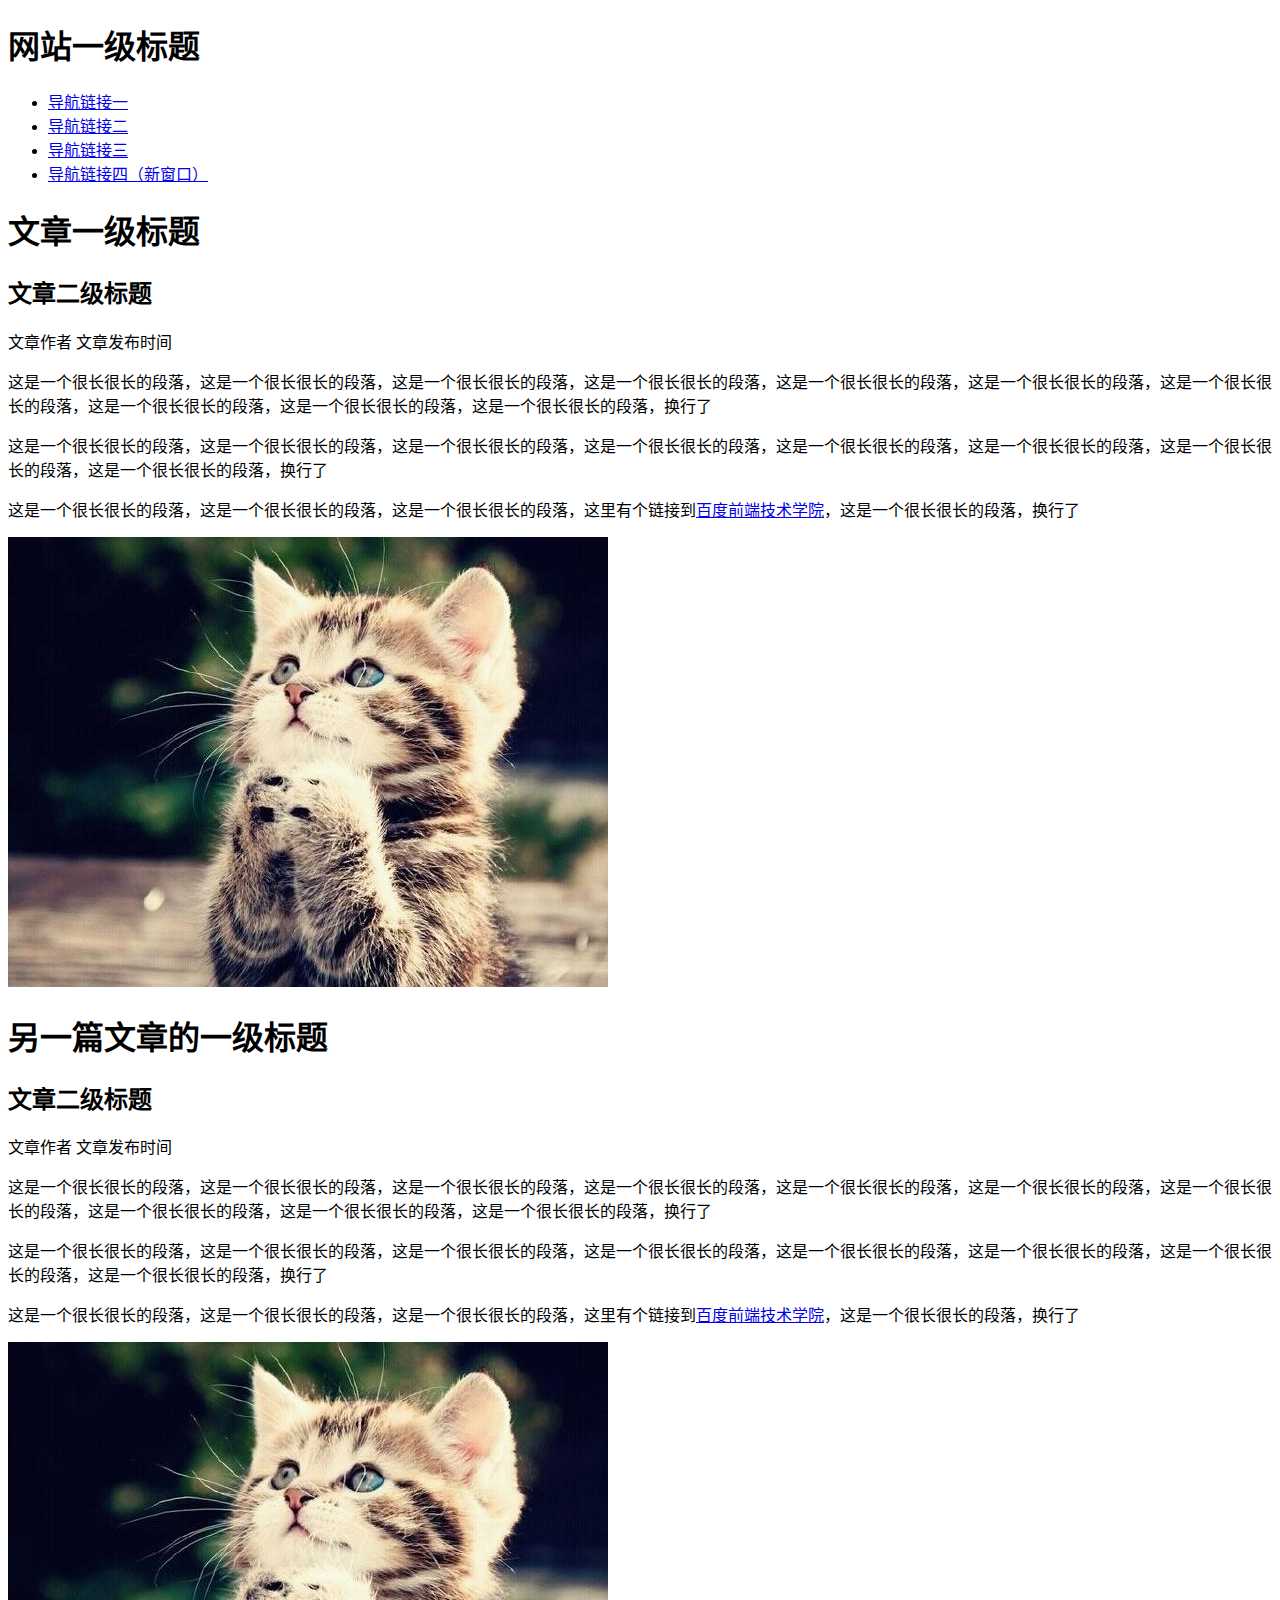
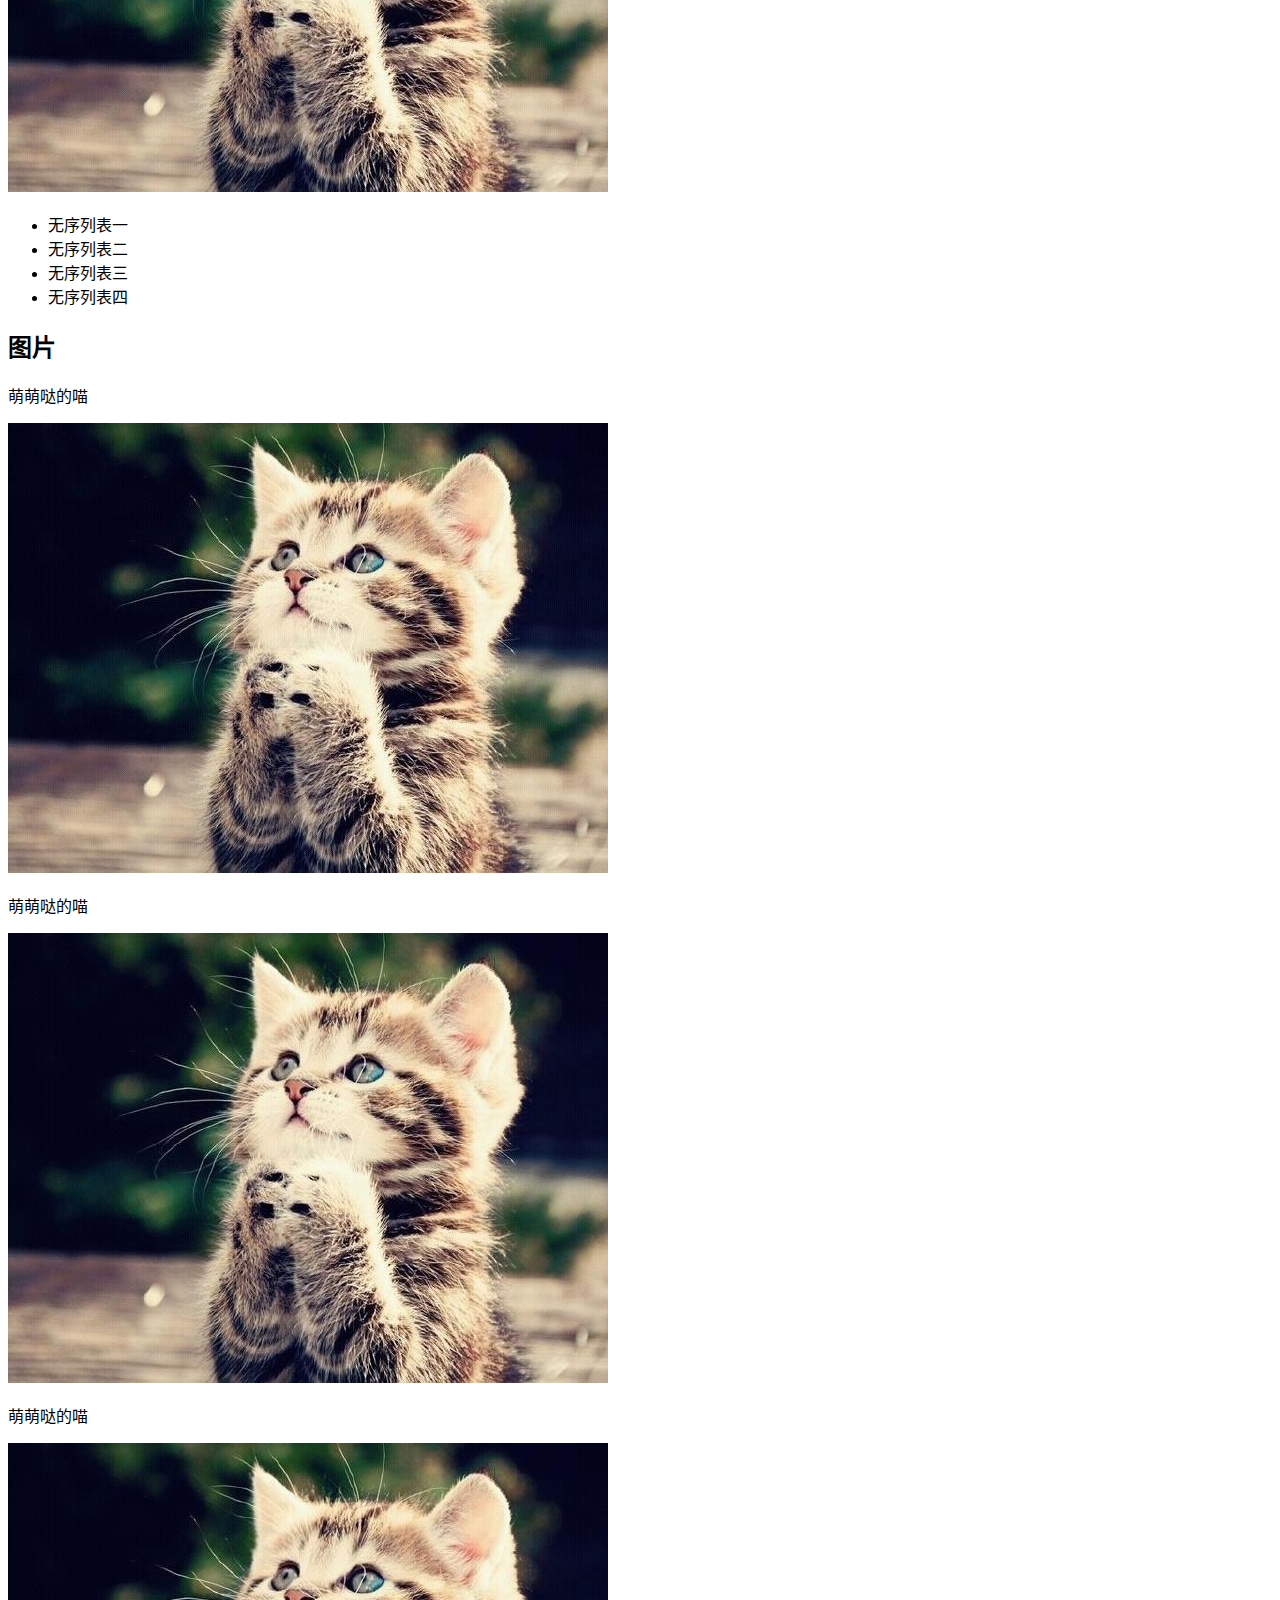
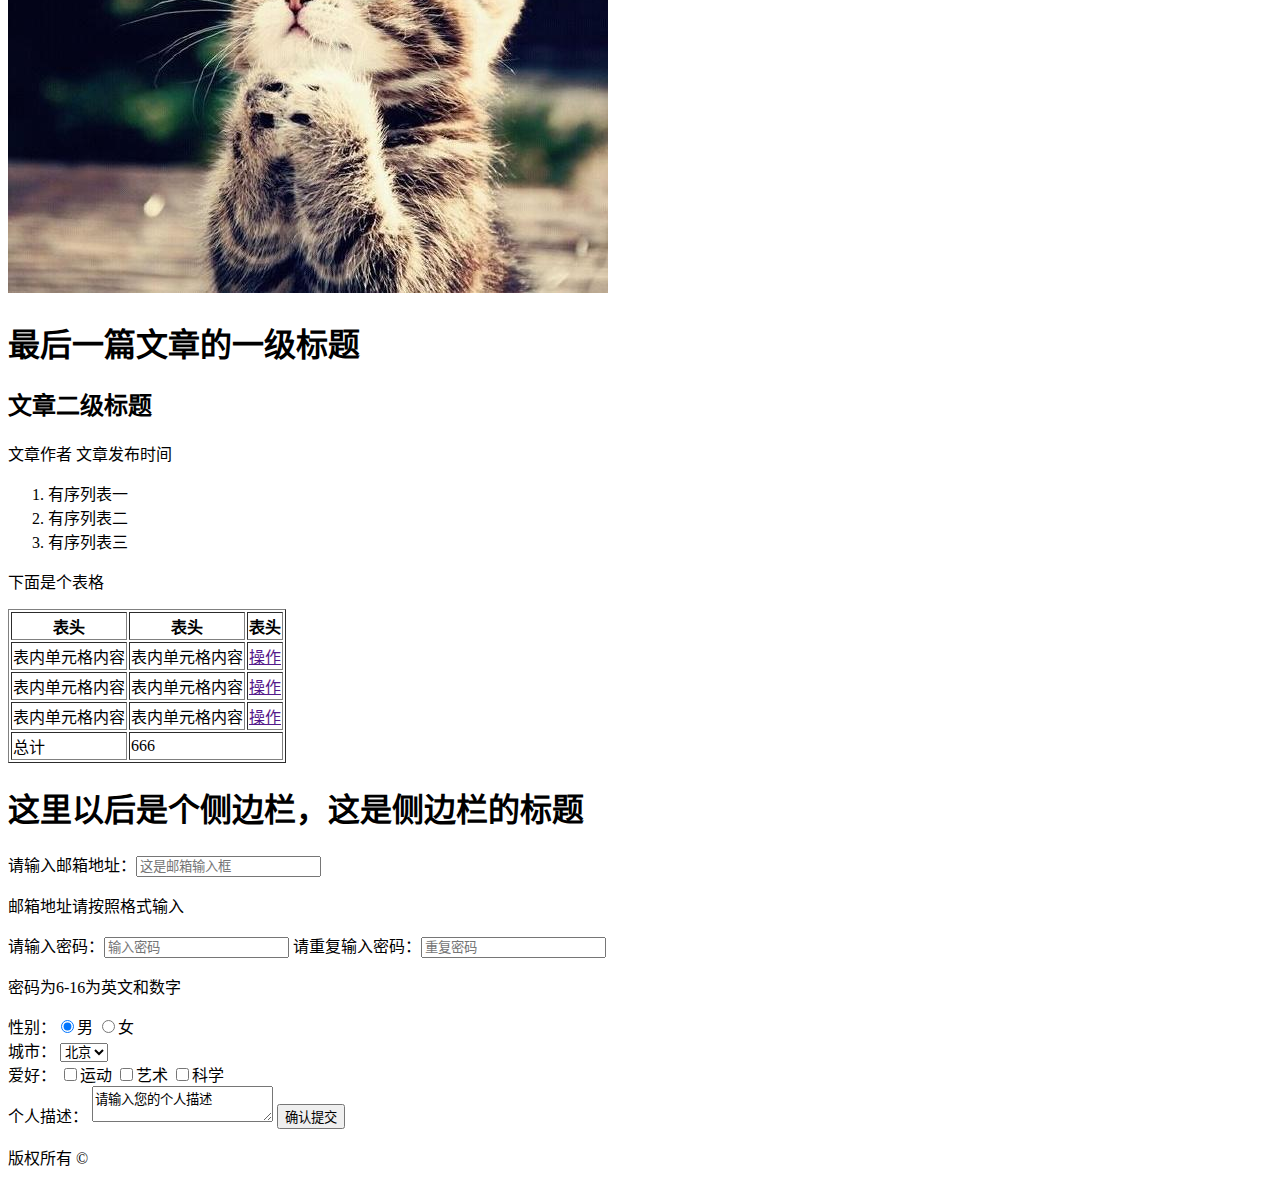
<file: Phase1/Task01/index.html>
<!DOCTYPE html>
<html lang="zh-CN">
<head>
    <meta charset="UTF-8">
    <title>零基础HTML编码</title>
</head>
<body>
    <h1>网站一级标题</h1>
    <ul>
        <li><a href="http://ife.baidu.com">导航链接一</a></li>
        <li><a href="http://ife.baidu.com">导航链接二</a></li>
        <li><a href="http://ife.baidu.com">导航链接三</a></li>
        <li><a href="http://ife.baidu.com" target="_blank">导航链接四（新窗口）</a></li>
    </ul>
    <article>
        <h1>文章一级标题</h1>
        <h2>文章二级标题</h2>
        <span>文章作者</span>&nbsp;<span>文章发布时间</span>
        <p>这是一个很长很长的段落，这是一个很长很长的段落，这是一个很长很长的段落，这是一个很长很长的段落，这是一个很长很长的段落，这是一个很长很长的段落，这是一个很长很长的段落，这是一个很长很长的段落，这是一个很长很长的段落，这是一个很长很长的段落，换行了</p>
        <p>这是一个很长很长的段落，这是一个很长很长的段落，这是一个很长很长的段落，这是一个很长很长的段落，这是一个很长很长的段落，这是一个很长很长的段落，这是一个很长很长的段落，这是一个很长很长的段落，换行了</p>
        <p>这是一个很长很长的段落，这是一个很长很长的段落，这是一个很长很长的段落，这里有个链接到<a href="http://ife.baidu.com">百度前端技术学院</a>，这是一个很长很长的段落，换行了</p>
        <img src="images/cat.jpg" alt="Cat">
    </article>
    <article>
        <h1>另一篇文章的一级标题</h1>
        <h2>文章二级标题</h2>
        <span>文章作者</span>&nbsp;<span>文章发布时间</span>
        <p>这是一个很长很长的段落，这是一个很长很长的段落，这是一个很长很长的段落，这是一个很长很长的段落，这是一个很长很长的段落，这是一个很长很长的段落，这是一个很长很长的段落，这是一个很长很长的段落，这是一个很长很长的段落，这是一个很长很长的段落，换行了</p>
        <p>这是一个很长很长的段落，这是一个很长很长的段落，这是一个很长很长的段落，这是一个很长很长的段落，这是一个很长很长的段落，这是一个很长很长的段落，这是一个很长很长的段落，这是一个很长很长的段落，换行了</p>
        <p>这是一个很长很长的段落，这是一个很长很长的段落，这是一个很长很长的段落，这里有个链接到<a href="http://ife.baidu.com">百度前端技术学院</a>，这是一个很长很长的段落，换行了</p>
        <img src="images/cat.jpg" alt="Cat">
        <ul>
            <li>无序列表一</li>
            <li>无序列表二</li>
            <li>无序列表三</li>
            <li>无序列表四</li>
        </ul>
        <h2>图片</h2>
        <p>萌萌哒的喵</p>
        <img src="images/cat.jpg" alt="Cat">
        <p>萌萌哒的喵</p>
        <img src="images/cat.jpg" alt="Cat">
        <p>萌萌哒的喵</p>
        <img src="images/cat.jpg" alt="Cat">
    </article>
    <article>
        <h1>最后一篇文章的一级标题</h1>
        <h2>文章二级标题</h2>
        <span>文章作者</span>&nbsp;<span>文章发布时间</span>
        <ol>
            <li>有序列表一</li>
            <li>有序列表二</li>
            <li>有序列表三</li>
        </ol>
        <p>下面是个表格</p>
        <table border="1">
            <thead>
                <tr>
                    <th>表头</th>
                    <th>表头</th>
                    <th>表头</th>
                </tr>
            </thead>
            <tbody>
                <tr>
                    <td>表内单元格内容</td>
                    <td>表内单元格内容</td>
                    <td><a href="">操作</a></td>
                </tr>
                <tr>
                    <td>表内单元格内容</td>
                    <td>表内单元格内容</td>
                    <td><a href="">操作</a></td>
                </tr>
                <tr>
                    <td>表内单元格内容</td>
                    <td>表内单元格内容</td>
                    <td><a href="">操作</a></td>
                </tr>
                <tr>
                    <td>总计</td>
                    <td colspan="2">666</td>
                </tr>
            </tbody>
        </table>
    </article>
    <aside>
        <h1>这里以后是个侧边栏，这是侧边栏的标题</h1>
        <span>请输入邮箱地址：</span><input type="email" name="email" placeholder="这是邮箱输入框">
        <p>邮箱地址请按照格式输入</p>
        <span>请输入密码：</span><input type="password" name="passwd" minlength="6" maxlength="16" placeholder="输入密码">
        <span>请重复输入密码：</span><input type="password" name="passwd2" minlength="6" maxlength="16" placeholder="重复密码">
        <p>密码为6-16为英文和数字</p>
        <span>性别：</span><input type="radio" name="gender" value="male" checked="checked">男 <input type="radio" name="gender" value="female">女<br>
        <span>城市：</span>
        <select name="city">
            <option value="">北京</option>
            <option value="">上海</option>
            <option value="">深圳</option>
        </select><br>
        <span>爱好：</span>
        <input type="checkbox" value="">运动
        <input type="checkbox" value="">艺术
        <input type="checkbox" value="">科学<br>
        <span>个人描述：</span>
        <textarea name="">请输入您的个人描述</textarea>
        <input type="button" value="确认提交">
    </aside>
    <p>版权所有 &copy;</p>
</body>
</html>
</file>
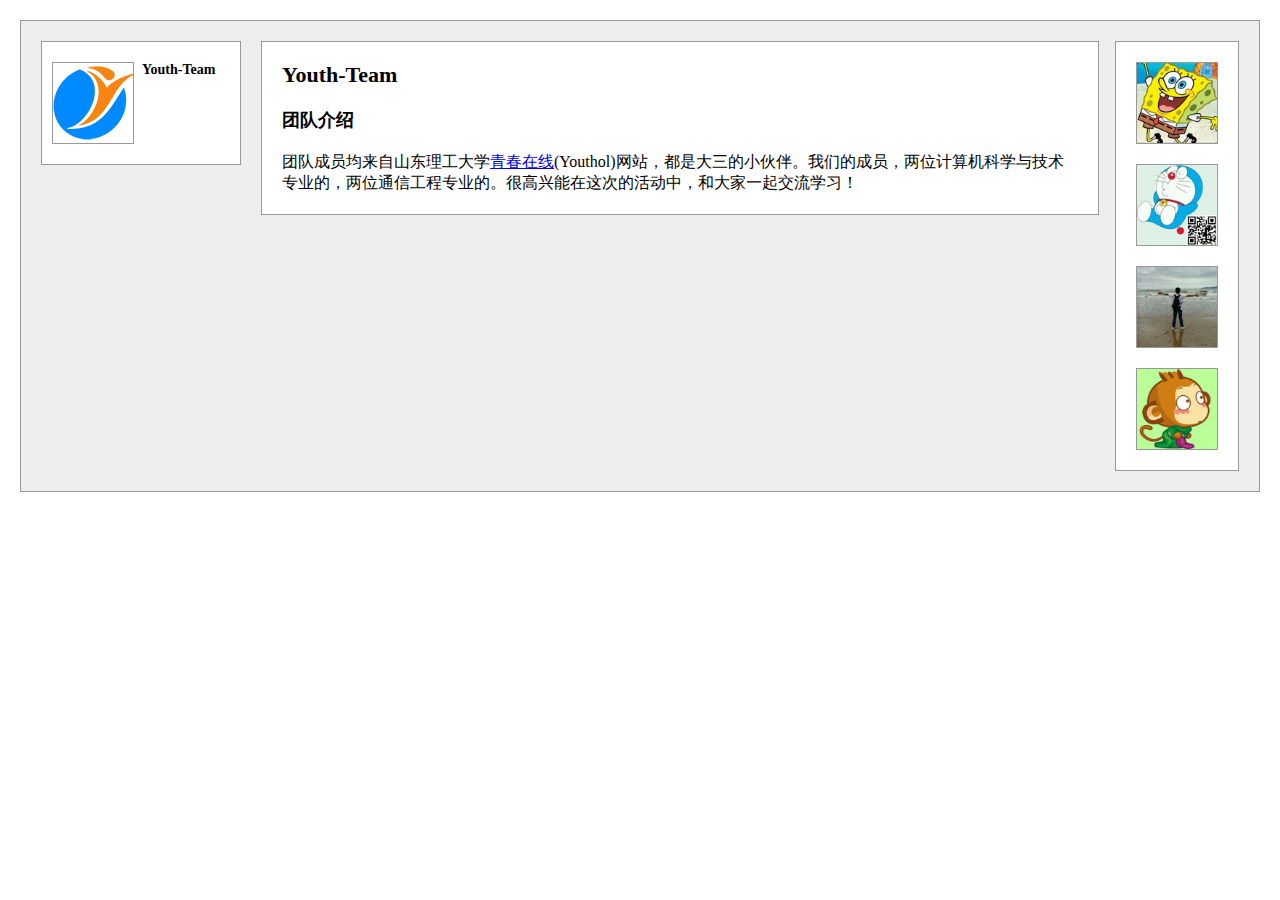
<file: Phase1/Task03/index.html>
<!DOCTYPE html>
<html lang="en">
<head>
	<meta charset="UTF-8">
	<meta name="author" content="hufangyun.com">
	<meta http-equiv="X-UA-Compatible" content="IE=edge,chrome=1">
	<link rel="stylesheet" href="css/style.css">
	<title>Youth-Team|百度前端技术学院</title>
</head>
<body>
	<div class="container">
		<div class="left">
			<div class="team-logo">
				<img src="img/logo.png" alt="Youth-Team">
			</div>
			<div class="team-name">
				<h2>Youth-Team</h2>
			</div>
		</div>
		<div class="right">
			<div class="member-logo">
				<img src="img/peng.jpg"  alt="彭体奎" title="彭体奎">
			</div>
			<div class="member-logo">
				<img src="img/gao.jpg"  alt="高嘉君" title="高嘉君">
			</div>
			<div class="member-logo">
				<img src="img/dong.jpg"  alt="董炳蔚" title="董炳蔚">
			</div>
			<div class="member-logo">
				<img src="img/hu.jpg"  alt="胡方运" title="胡方运">
			</div>
		</div>
		<div class="middle">
			<h1>Youth-Team</h1>
			<h2>团队介绍</h2>
			<p>团队成员均来自山东理工大学<a href="youthol.cn" target="blank">青春在线</a>(Youthol)网站，都是大三的小伙伴。我们的成员，两位计算机科学与技术专业的，两位通信工程专业的。很高兴能在这次的活动中，和大家一起交流学习！</p>
		</div>
	</div>
</body>
</html>
</file>
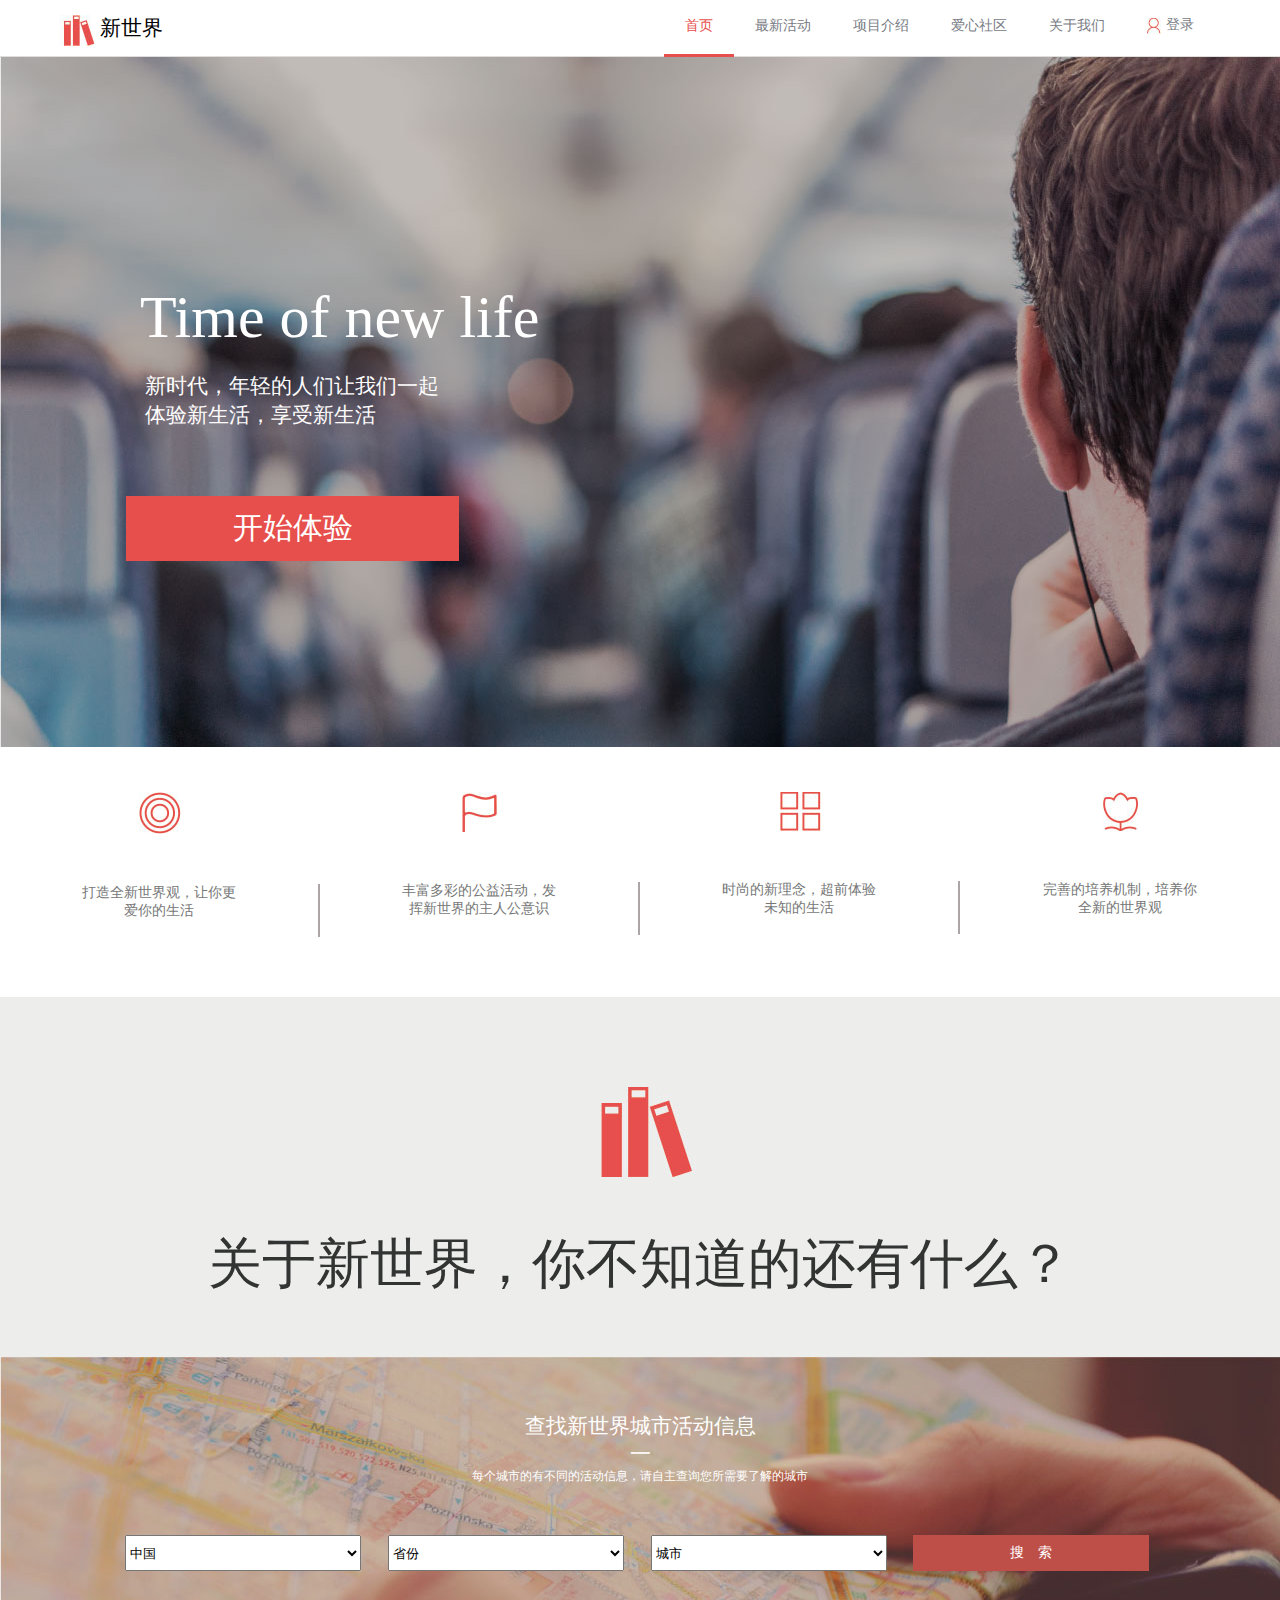
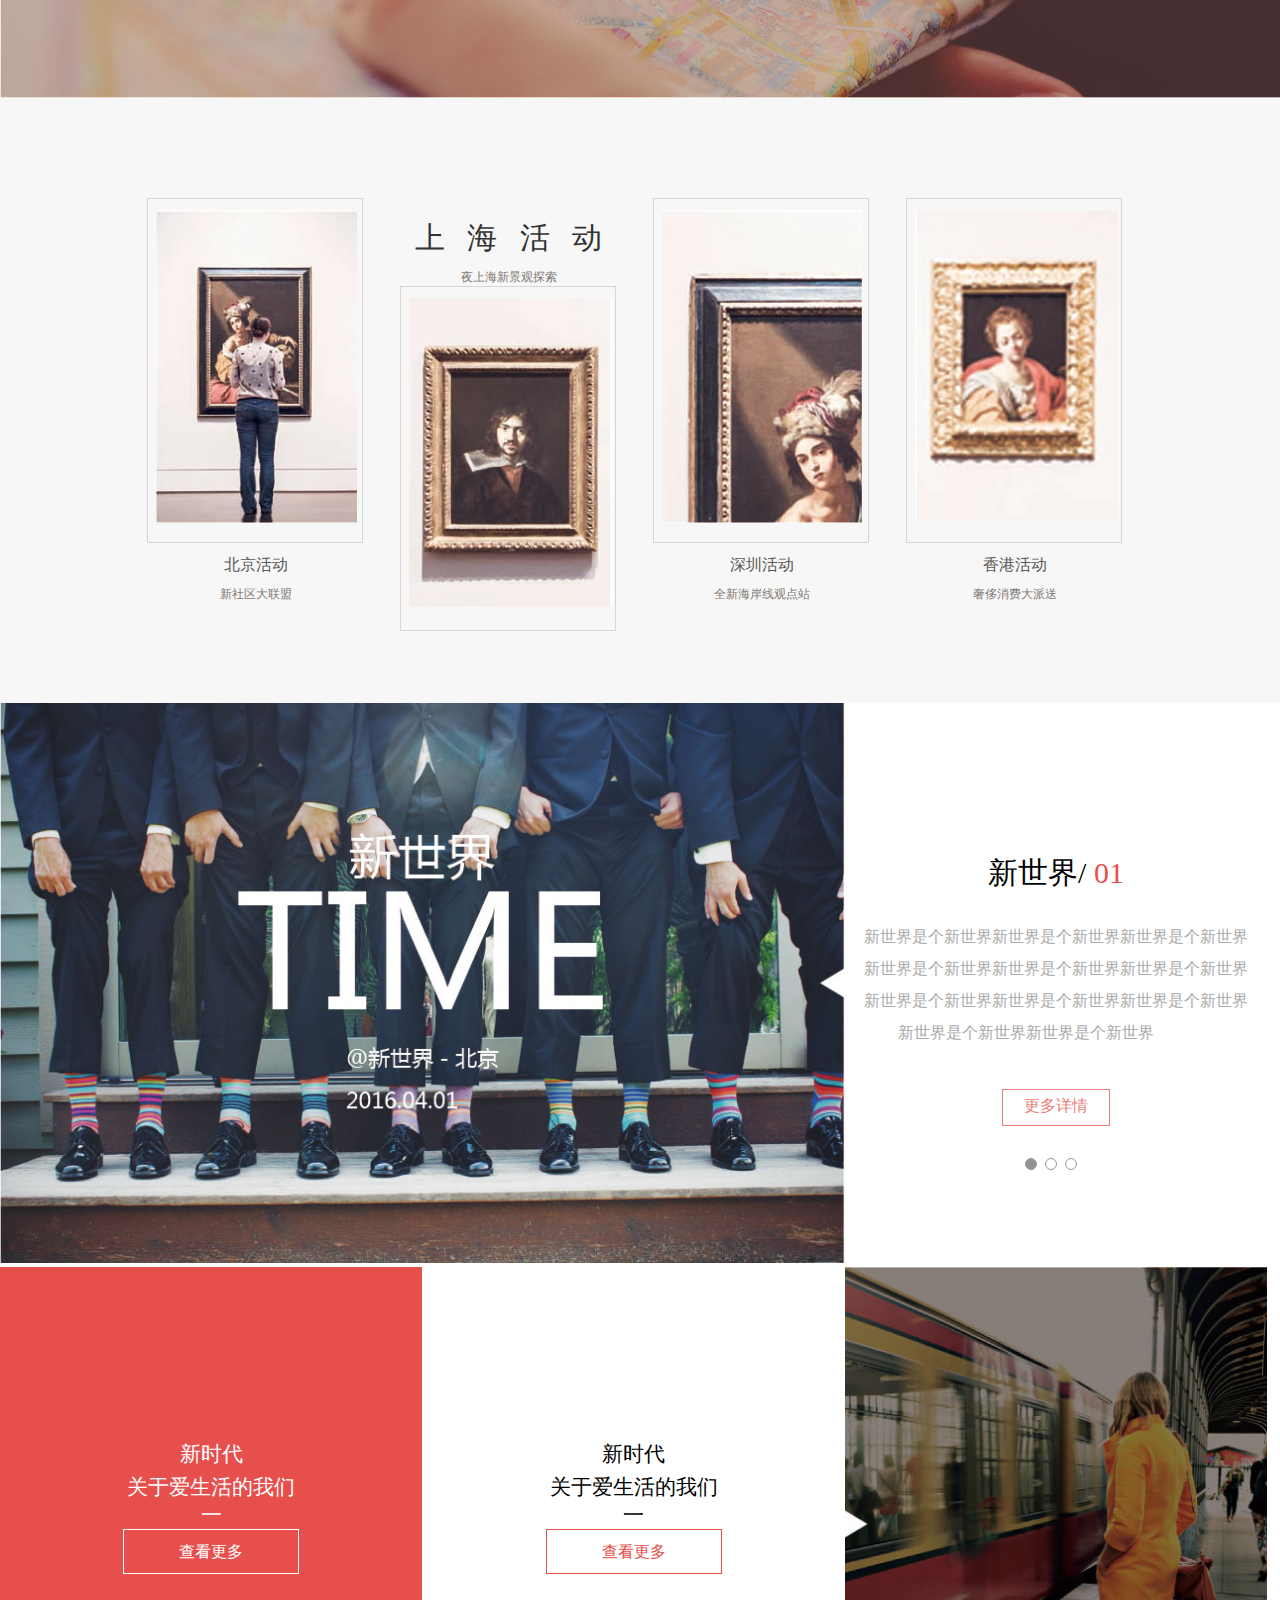
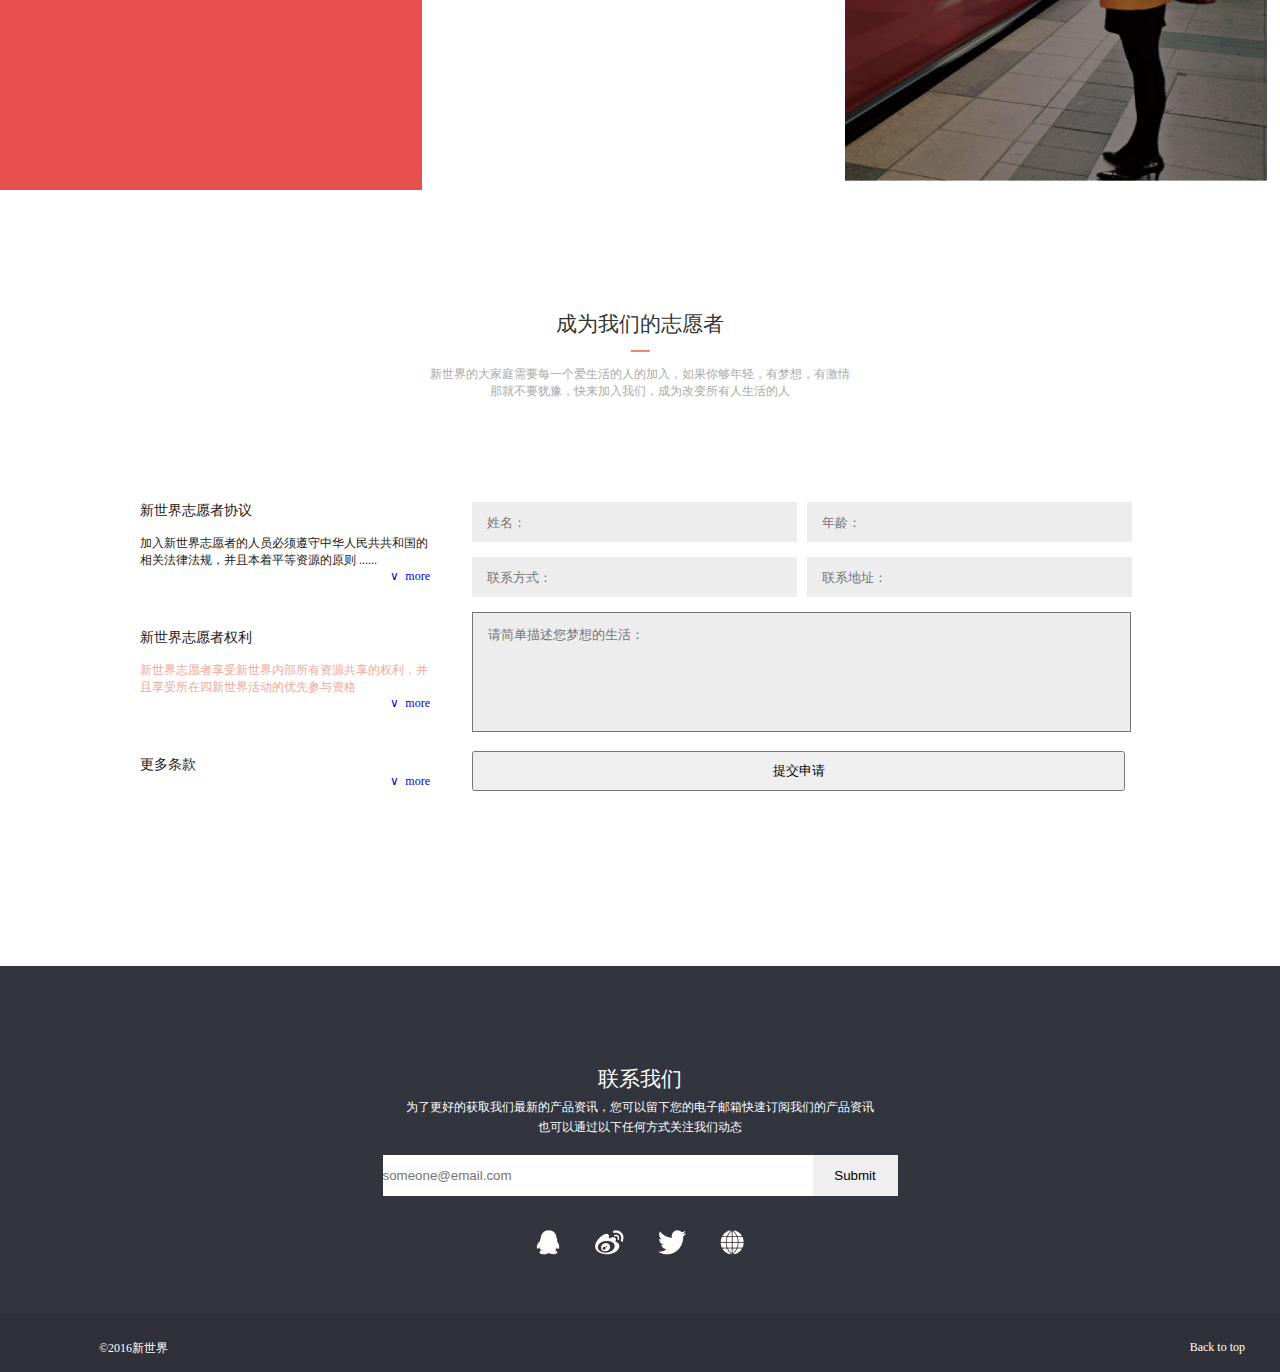
<file: Phase1/Task07/index.html>
<!DOCTYPE html>
<html lang="en">

<head>
    <meta charset="UTF-8">
    <title>百度前端技术学院</title>
    <link rel="stylesheet" type="text/css" href="css/style.css">
</head>

<body>
    <div class="nav">
        <div class="img">
            <img src="images/book.jpg">
            <span>新世界</span>
        </div>
        <div class="navs">
            <ul>
                <li class="active"><a href="#">首页</a></li>
                <li><a href="#">最新活动</a></li>
                <li><a href="#">项目介绍</a></li>
                <li><a href="#">爱心社区</a></li>
                <li><a href="#">关于我们</a></li>
                <li class="login">
                    <img src="images/login.jpg">
                    <a href="#">登录</a>
                </li>
            </ul>
        </div>
    </div>
    <div class="banner">
        <div class="title">
            <h1>Time of new life</h1>
        </div>
        <div class="subtitle">
            <p>
                新时代，年轻的人们让我们一起
            </p>
            <p>
                体验新生活，享受新生活
            </p>
        </div>
        <div class="button">
            <button><a href="#">开始体验</a></button>
        </div>
    </div>
    <div class="figure">
        <div class="con">
            <div class="icon">
                <img src="images/icon1.jpg">
            </div>
            <div class="text">
                <span>打造全新世界观，让你更</span>
                <br>
                <span>爱你的生活</span>
            </div>
        </div>
        <div class="con">
            <div class="icon">
                <img src="images/icon2.jpg">
            </div>
            <div class="text">
                <span>丰富多彩的公益活动，发</span>
                <br>
                <span>挥新世界的主人公意识</span>
            </div>
        </div>
        <div class="con">
            <div class="icon">
                <img src="images/icon3.jpg">
            </div>
            <div class="text">
                <span>时尚的新理念，超前体验</span>
                <br>
                <span>未知的生活</span>
            </div>
        </div>
        <div class="con">
            <div class="icon">
                <img src="images/icon4.jpg">
            </div>
            <div class="text no-border">
                <span>完善的培养机制，培养你</span>
                <br>
                <span>全新的世界观</span>
            </div>
        </div>
    </div>
    <div class="pic">
        <div class="book">
            <img src="images/book2.jpg">
        </div>
        <div class="booktext">
            <p>关于新世界，你不知道的还有什么？</p>
        </div>
    </div>
    <div class="map">
        <div class="mapcon1">
            <p>查找新世界城市活动信息</p>
            <p>一</p>
        </div>
        <div class="mapcon2">
            <p>每个城市的有不同的活动信息，请自主查询您所需要了解的城市</p>
        </div>
        <div class="select">
            <select>
                <option disabled selected>中国</option>
            </select>
            <select>
                <option disabled selected>省份</option>
                <option>北京市</option>
                <option>天津市</option>
                <option>河北省</option>
                <option>陕西省</option>
                <option>内蒙古自治区</option>
                <option>辽宁省</option>
            </select>
            <select>
                <option disabled selected>城市</option>
                <option>北京市</option>
                <option>天津市</option>
            </select>
            <button type="submit">搜&nbsp;&nbsp;&nbsp;&nbsp;索</button>
        </div>
    </div>
    <div class="activity">
        <div class="event">
            <div class="events">
                <div class="img">
                    <img src="images/event1.jpg">
                </div>
                <p align="center" class="bigfont">
                    北京活动
                </p>
                <p align="center" class="smallfont">
                    新社区大联盟
                </p>
            </div>
            <div class="events">
                <p align="center" class="bigbigfont">
                    上&nbsp;&nbsp;&nbsp;海&nbsp;&nbsp;&nbsp;活&nbsp;&nbsp;&nbsp;动
                </p>
                <p align="center" class="smallfont">
                    夜上海新景观探索
                </p>
                <div class="img">
                    <img src="images/event2.jpg">
                </div>
            </div>
            <div class="events">
                <div class="img">
                    <img src="images/event3.jpg">
                </div>
                <p align="center" class="bigfont">
                    深圳活动
                </p>
                <p align="center" class="smallfont">
                    全新海岸线观点站
                </p>
            </div>
            <div class="events">
                <div class="img">
                    <img src="images/event4.jpg">
                </div>
                <p align="center" class="bigfont">
                    香港活动
                </p>
                <p align="center" class="smallfont">
                    奢侈消费大派送
                </p>
            </div>
        </div>
    </div>
    <div class="newworld">
        <div class="img">
            <img src="images/newworld.jpg" width="100%">
        </div>
        <div class="text">
            <p class="title" align="center">
                新世界/
                <span style="color: #e74f4d;">01</span>
            </p>
            <p class="content" align="center">
                新世界是个新世界新世界是个新世界新世界是个新世界
            </p>
            <p align="center">
                新世界是个新世界新世界是个新世界新世界是个新世界
            </p>
            <p align="center">
                新世界是个新世界新世界是个新世界新世界是个新世界
            </p>
            <p align="left">
                新世界是个新世界新世界是个新世界
            </p>
            <div class="button">更多详情</div>
            <div class="circle">
                <ul>
                    <li class="active"></li>
                    <li></li>
                    <li></li>
                </ul>
            </div>
        </div>
    </div>
    <div class="clearfix"></div>
    <div class="newus">
        <div class="con bg1">
            <div class="title">
                <p align="center">新时代</p>
            </div>
            <div class="subtitle">
                <p align="center">关于爱生活的我们</p>
            </div>
            <p align="center">一</p>
            <div class="button">查看更多</div>
        </div>
        <div class="con bg2">
            <div class="title">
                <p align="center">新时代</p>
            </div>
            <div class="subtitle">
                <p align="center">关于爱生活的我们</p>
            </div>
            <p align="center">一</p>
            <div class="button">查看更多</div>
        </div>
        <div class="con bg3">
            <img src="images/people.jpg" width="100%">
        </div>
    </div>
    <div class="clearfix"></div>
    <div class="joinus">
        <div class="con">
            <p align="center">成为我们的志愿者</p>
            <p align="center">一</p>
            <p align="center">新世界的大家庭需要每一个爱生活的人的加入，如果你够年轻，有梦想，有激情</p>
            <p align="center">那就不要犹豫，快来加入我们，成为改变所有人生活的人 </p>
            <div class="form">
                <div class="lefttext">
                    <p>新世界志愿者协议</p>
                    <br>
                    <p>加入新世界志愿者的人员必须遵守中华人民共共和国的相关法律法规，并且本着平等资源的原则 ......</p>
                    <p align="right"><a href="#">∨&nbsp;&nbsp;more</a></p>
                    <br>
                    <br>
                    <br>
                    <p class="title">新世界志愿者权利</p>
                    <br>
                    <p class="co">新世界志愿者享受新世界内部所有资源共享的权利，并且享受所在四新世界活动的优先参与资格</p>
                    <p align="right" class="rightmore"><a href="#">∨&nbsp;&nbsp;more</a></p>
                    <br>
                    <br>
                    <br>
                    <p class="title">更多条款</p>
                    <p align="right" class="rightmore"><a href="#">∨&nbsp;&nbsp;more</a></p>
                </div>
                <div class="righttext">
                    <input type="text" class="name" placeholder="姓名：">
                    <input type="text" class="age" placeholder="年龄：">
                    <br>
                    <input type="text" class="name" placeholder="联系方式：">
                    <input type="text" class="age" placeholder="联系地址：">
                    <br>
                    <textarea placeholder="请简单描述您梦想的生活："></textarea>
                    <br>
                    <input type="submit" value="提交申请">
                </div>
            </div>
        </div>
    </div>
    <div class="clearfix"></div>
    <div class="contactus">
        <p class="contact" align="center">
            联系我们
        </p>
        <p align="center" class="con">
            为了更好的获取我们最新的产品资讯，您可以留下您的电子邮箱快速订阅我们的产品资讯
        </p>
        <p align="center" class="con">
            也可以通过以下任何方式关注我们动态
        </p>
        <br>
        <div class="form">
            <input type="email" placeholder="someone@email.com">
            <input type="submit">
        </div>
        <div class="clearfix"></div>
        <div class="icon">
            <p align="center">
                <a href="#"><img src="images/qq.jpg"></a>
                <a href="#"><img src="images/weibo.jpg"></a>
                <a href="#"><img src="images/twitter.jpg"></a>
                <a href="#"><img src="images/web.jpg"></a>
            </p>
        </div>
        <br>
        <br>
        <br>
    </div>
    <div class="footer">

        <p class="copy">&copy;2016新世界</p>
        <p class="top">Back to top</p>
    </div>
</body>

</html>
</file>
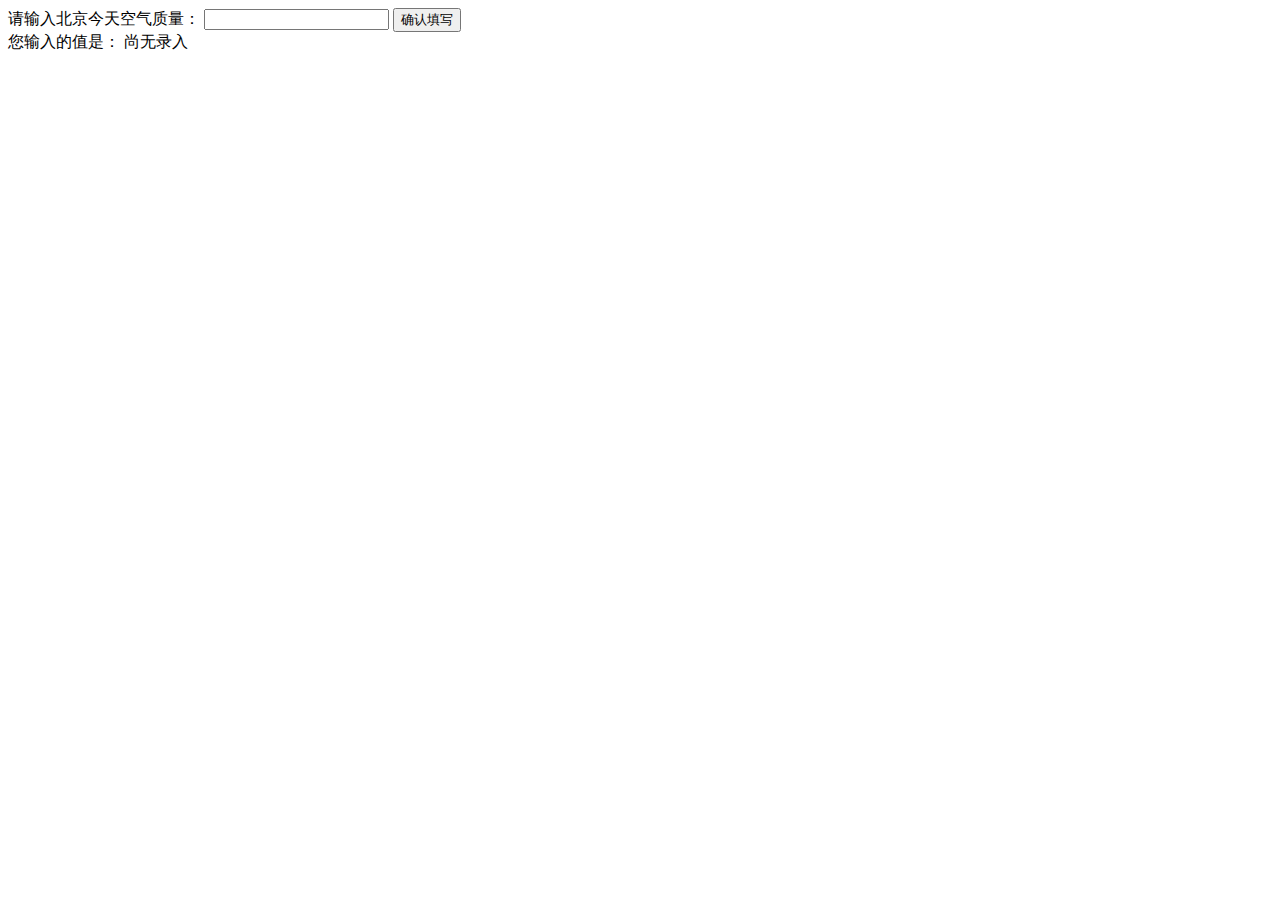
<file: Phase2/Task13/index.html>
<!DOCTYPE html>
<html lang="en">
<head>
	<meta charset="UTF-8">
	<title>IFE JavaScript Task 01</title>
</head>
<body>
	<label for="aqi-input">
		请输入北京今天空气质量：
		<input id="aqi-input" type="text">
	</label>
	<button id="button">确认填写</button>

	<div>
		您输入的值是：
		<span id="aqi-display">尚无录入</span>
	</div>

	<script type="text/javascript">
	(function() {
	  /*	
	  在注释下方写下代码
	  给按钮button绑定一个点击事件
	  在事件处理函数中
	  获取aqi-input输入的值，并显示在aqi-display中
	  */

	  // 根据 id 获取元素
	  var aqiInput = document.getElementById('aqi-input');
	  var button = document.getElementById('button');
	  var aqiDisplay = document.getElementById('aqi-display');
	  
	  // 给 button 按钮绑定点击事件
	  button.onclick=function(){
	  		
	  	if(aqiInput.value){
	  		aqiDisplay.innerHTML = aqiInput.value;
	  	}else{
	  		aqiDisplay.innerHTML = "尚无录入";
	  	}
	  }
	  
	 })();
	</script>
</body>
</html>
</file>
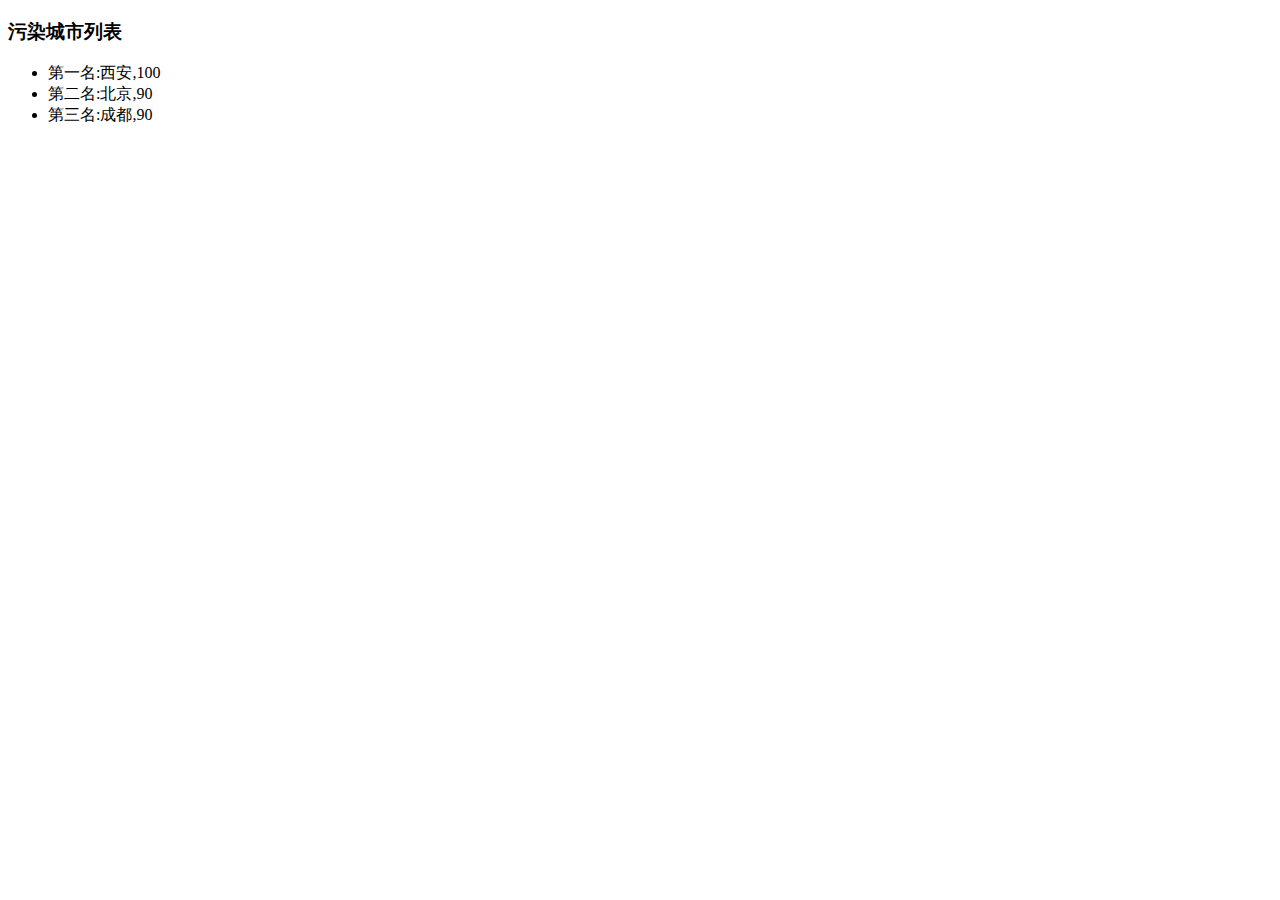
<file: Phase2/Task14/index.html>
<!DOCTYPE html>
<html>
  <head>
    <meta charset="utf-8">
    <title>IFE JavaScript Task 02</title>
  </head>
<body>

  <h3>污染城市列表</h3>
  <ul id="aqi-list">
  
    <li>第一名：福州（样例），10</li>
  	<li>第二名：福州（样例），10</li> 
  </ul>

<script type="text/javascript">

 var aqiData = [
  ["北京", 90],
  ["上海", 50],
  ["福州", 10],
  ["广州", 50],
  ["成都", 90],
  ["西安", 100]
 ];

 (function () {

  /*
  在注释下方编写代码
  遍历读取aqiData中各个城市的数据
  将空气质量指数大于60的城市显示到aqi-list的列表中
  */

  var content = " ";
  var num = ['一','二','三','四','五','六'];
  var aqiList = document.getElementById('aqi-list');
  //过滤空气质量大于60的城市
  var finalData = aqiData.filter(function(item,index,array){return item[1]>60});
  //排序
  finalData.sort(function(a,b){return b[1]-a[1];});
  for (var i = 0,k = 0; i<finalData.length; i++) {
          content = content + "<li>第" + (num[k]) + "名:" + finalData[i][0] + "," + finalData[i][1] + "</li>";
          k++;
    };
    aqiList.innerHTML = content;

 })();

</script>
</body>
</html>
</file>
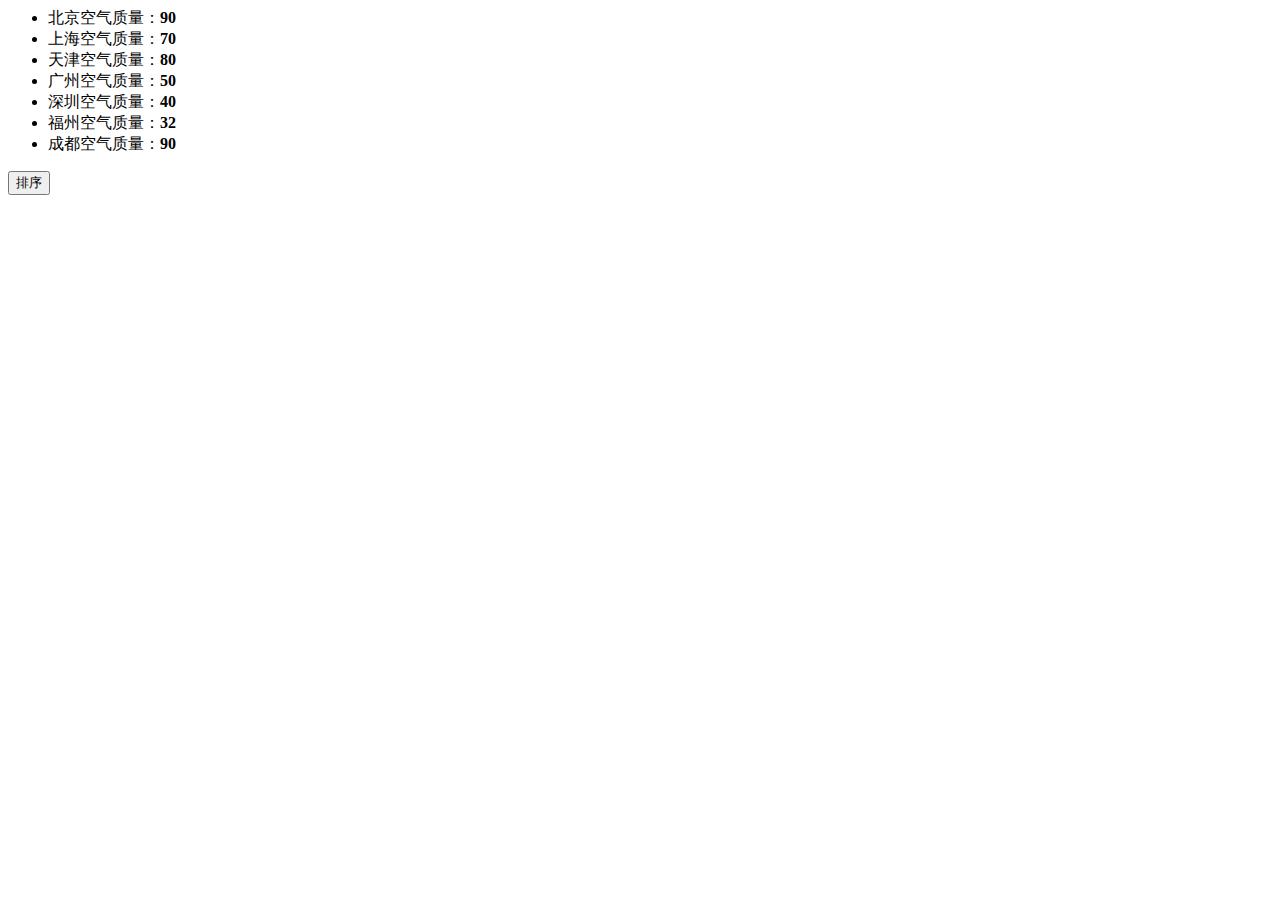
<file: Phase2/Task15/index.html>
<!DOCTYPE>
<html>
  <head>
    <meta charset="utf-8">
    <title>IFE JavaScript Task 03</title>
  </head>
<body>

  <ul id="source">
    <li>北京空气质量：<b>90</b></li>
    <li>上海空气质量：<b>70</b></li>
    <li>天津空气质量：<b>80</b></li>
    <li>广州空气质量：<b>50</b></li>
    <li>深圳空气质量：<b>40</b></li>
    <li>福州空气质量：<b>32</b></li>
    <li>成都空气质量：<b>90</b></li>
  </ul>

  <ul id="resort">
    <!-- 
    <li>第一名：北京空气质量：<b>90</b></li>
    <li>第二名：北京空气质量：<b>90</b></li>
    <li>第三名：北京空气质量：<b>90</b></li>
     -->

  </ul>

  <button id="sort-btn">排序</button>

<script type="text/javascript">

/**
 * getData方法
 * 读取id为source的列表，获取其中城市名字及城市对应的空气质量
 * 返回一个数组，格式见函数中示例
 */
function getData() {
  
  var source = document.getElementById('source');
  var liList = source.getElementsByTagName('li');
  // var liList = document.getElementById('source').childNodes;
  var data = [];
  for(var i = 0;i<liList.length;i++)
  {
    data.push([(liList[i].innerText).slice(0,2),(liList[i].innerText).slice(7,9)]);
  }

  /*
  data = [
    ["北京", 90],
    ["北京", 90]
    ……
  ]
  */

  return data;

}

/**
 * sortAqiData
 * 按空气质量对data进行从小到大的排序
 * 返回一个排序后的数组
 */
function sortAqiData(data) {
        data.sort(function(a,b){
            return a[1]-b[1];
        });

       return data;
    }

/**
 * render
 * 将排好序的城市及空气质量指数，输出显示到id位resort的列表中
 * 格式见ul中的注释的部分
 */
function render(data) {
   var resort = document.getElementById('resort');
   var content = '';
   var num = ['一','二','三','四','五','六','七'];
   for(var i = 0;i<data.length;i++)
   {
    content = content +' <li>第'+num[i]+'名：'+ data[i][0] +'空气质量：<b>'+data[i][1]+'</b></li>';
    resort.innerHTML=content;
   }
}

function btnHandle() {
  var aqiData = getData();
  aqiData = sortAqiData(aqiData);
  render(aqiData);
}


function init() {

  // 在这下面给sort-btn绑定一个点击事件，点击时触发btnHandle函数
  var btn = document.getElementById('sort-btn');
  btn.onclick = function(){
   btnHandle();
  }

}

init();

</script>
</body>
</html>
</file>
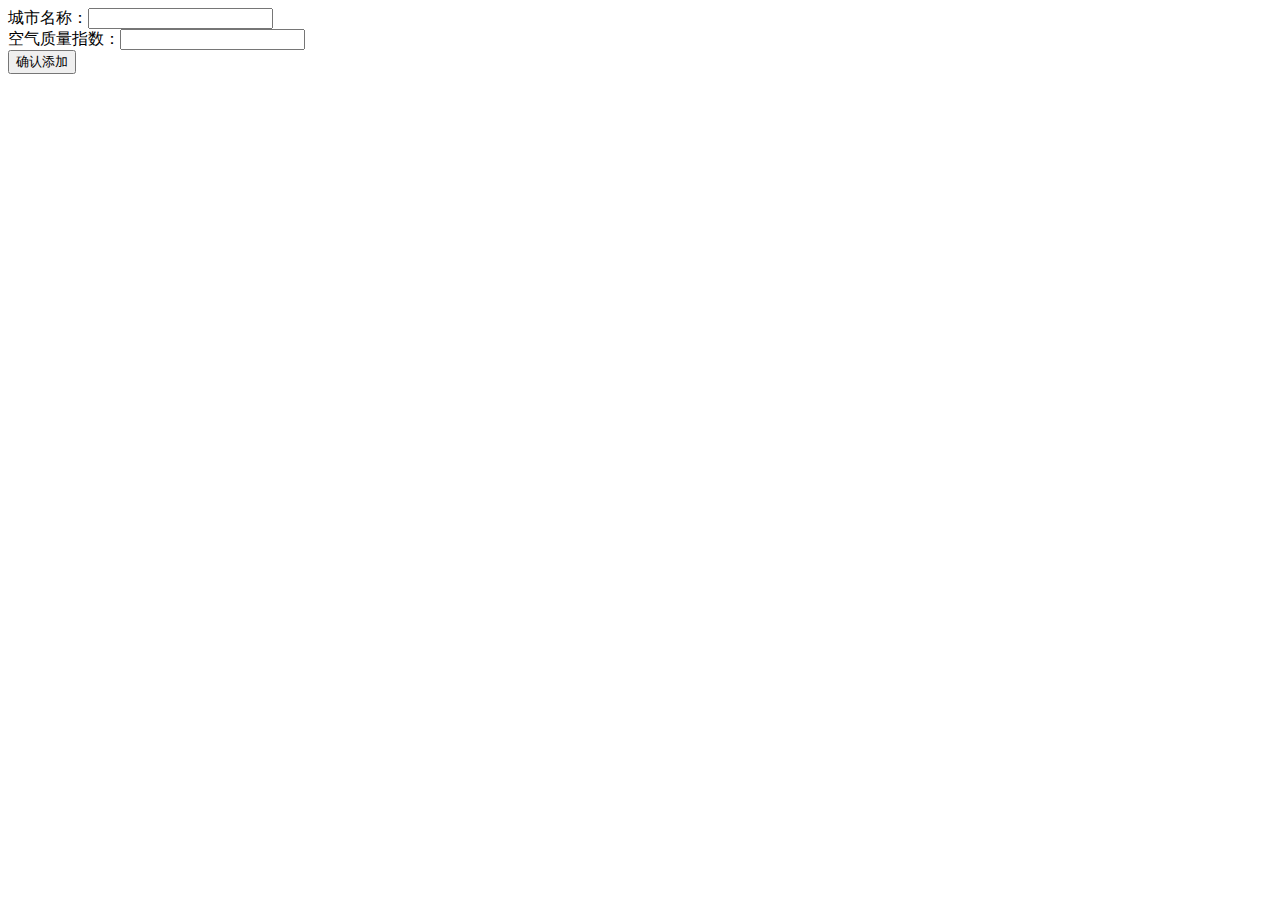
<file: Phase2/Task16/index.html>
<!DOCTYPE>
<html>
  <head>
    <meta charset="utf-8">
    <title>IFE JavaScript Task 04</title>
    <script src="task.js"></script>
  </head>
<body>

  <div>
    <label>城市名称：<input id="aqi-city-input" type="text"></label><br>
    <label>空气质量指数：<input id="aqi-value-input" type="text"></label><br>
    <button id="add-btn">确认添加</button>
  </div>
  <table id="aqi-table">
  <!-- 
    <tr>
      <td>城市</td><td>空气质量</td><td>操作</td>
    </tr>
    <tr>
      <td>北京</td><td>90</td><td><button>删除</button></td>
    </tr>
    <tr>
      <td>北京</td><td>90</td><td><button>删除</button></td>
    </tr>
   -->
  </table>

</body>
</html>
</file>
<file: Phase1/Task03/css/style.css>
@charset "utf-8";

body,div,img,h1,h2,h3,p{
	margin:0;
	padding:0;
	border:0;
}
body{
	padding:20px;
	font-family: "MicroSoft YaHei";
}
img{
	width:80px;
	height:80px;
}
.container{
	min-width: 600px;
	background: #eee;
	padding:20px;
	border:1px solid #999;
	margin:0 auto;
	overflow: auto;
}
.left{
	float: left;
	width:178px;
	border:1px solid #999;
	padding:20px 10px;
	background: #fff;
}
.left .team-logo{
	width:80px;
	height:80px;
	float: left;
	margin-right: 8px;
	border:1px solid #999;
}
.left .team-name{
	float: left;
}
.left .team-name h2{
	font-size: 14px;
}
.middle{
	border:1px solid #999;
	background: #fff;
	padding:20px;
	margin-left:220px;
	margin-right:140px;
}
.right{
	float:right;
	background: #fff;
	border:1px solid #999;
	padding:20px 20px 0;
}
.right .member-logo{
	width:80px;
	height:80px;
	margin-bottom: 20px;
	border:1px solid #999;
}
.middle h1{
	font-size: 22px;
	margin-bottom: 20px;
}

.middle h2{
	font-size: 18px;
	margin-bottom: 20px;
}
</file>
<file: Phase1/Task07/css/style.css>
*{
	margin: 0;
	padding: 0;
}
a{
	text-decoration: none;
}
.clearfix{
	clear: both;
}
.nav{
	width: 100%;
	height: 56px;
	border-bottom: 1px solid #dfdedd;
	min-width: 1280px;
}
.nav .img{
	height: 56px;
	float: left;
	margin-left: 59px;
	line-height: 56px;
	font-size: 21px;
	font-family: "黑体";
}
.nav .img img{
	vertical-align: middle;
}
.nav .navs{
	/*margin-left: 520px;*/
	float: right;
	margin-right: 65px;
}
.nav .navs ul li{
	list-style: none;
	float: left;
	padding: 16px 21px 19px 21px; 
}
.nav .navs ul li:hover{
	border-bottom: 3px solid #e74f4d;
}
.nav .navs ul li a{
	font-family: "Microsoft Yahei";
	font-size: 14px;
	color: #787b83;
}
.nav .navs ul .active{
	border-bottom: 3px solid #e74f4d;
}
.nav .navs ul .active a{
	color: #e74f4d;
}
.nav .navs ul .login img{
	margin-top: 2px;
	margin-right: 5px;
	float: left;
}
.nav .navs ul .login a{
	display: block;
	float: left;
}
.banner{
	width: 100%;
	min-width: 1280px;
	min-height: 690px;
	background: url(../images/banner.jpg) no-repeat;
	background-size: cover;
	overflow: hidden;
}
.banner .title{
	margin-top: 226px;
	margin-left: 140px;
	color: #ffffff;
}
.banner .title h1{
	font-size: 60px;
	font-family: "Microsoft Yahei";
	font-weight: normal;
}
.banner .subtitle{
	font-size: 21px;
	color: #fffdfd;
	margin-top: 20px;
	margin-left: 145px;
	line-height: 29px;
	color: #fffdfd;
}
.banner .button{
	margin-top: 66px;
	margin-left: 126px;
	cursor: pointer;
}
.banner .button button{
	width: 333px;
	height: 65px;
	background-color: #e74f4d;
	border: 0;
}
.banner .button button a{
	text-align: center;
	color: #fff;
	font-family: "Microsoft Yahei";
	font-size: 30px;
}
.figure{
	overflow: hidden;
	min-width: 1280px;
}
.figure .con{
	width: 25%;
	float: left;
	height: 250px;
}
.figure .con .icon{
	text-align: center;
	margin-top: 45px;
}
.figure .con .text{
	margin-top: 46px;
	height: 53px;
	text-align: center;
	border-right: 2px solid #aba6a5;
	font-family: "黑体";
	font-size: 14px;
	color: #767777;
	/*font-weight: bold;*/
}
.figure .con .no-border{
	border: 0;
}
.pic{
	width: 100%;
	min-width: 1280px;
	height: 360px;
	background-color: #ededec;
	overflow: hidden;
}
.pic .book{
	margin-top: 90px;
	text-align: center;
}
.pic .booktext{
	margin-top: 47px;
	text-align: center;
	font-family: "黑体";
	font-size: 54px;
	color: #323333;
}
.map{
	width: 100%;
	min-width: 1280px;
	min-height: 341px;
	background: url(../images/map.jpg) no-repeat;
	background-size: cover; 
	overflow: hidden;
}
.map .mapcon1{
	margin-top: 55px;
	text-align: center;
	color: #fff;
	font-size: 21px;
	font-family: "Microsoft Yahei";
}
.map .mapcon2{
	text-align: center;
	color: #fff;
	font-size: 12px;
	font-family: "Microsoft Yahei";
}
.map .select{
	width: 1030px;
	margin: 50px auto auto auto;
}
.map .select select{
	width: 236px;
	height: 36px;
	float: left;
}
.map .select select:nth-child(2){
	margin-left: 27px;
}
.map .select select:nth-child(3){
	margin-left: 27px;
}
.map .select select:focus{
	border: 1px solid red;
}
.map .select button{
	width: 236px;
	height: 36px;
	float: left;
	margin-left: 26px;
	background-color: #be4e48;
	color: #fff;
	font-family: "Microsoft Yahei";
	font-size: 14px;
	border: 0;
	cursor: pointer;
}
.activity{
	min-width: 1280px;
	height: 605px;
	background-color: #f7f7f7;
	overflow: hidden;
}
.activity .event{
	width: 986px;
	margin: 100px auto auto auto;
}
.activity .event .events{
	width: 217px;
	height: 398px;
	margin-right: 36px;
	float: left;
	font-family: "Microsoft Yahei";
}
.activity .event .events:nth-child(4){
	margin-right: 0;
}
.activity .event .events .img{
	width: 196px;
	height: 320px;
	padding: 11px 10px 12px 8px;
	border: 1px solid #d9d5d4;
}
.activity .event .events .bigfont{
	color: #5c5653;
	margin-top: 12px;
}
.activity .event .events .smallfont{
	font-size: 12px;
	margin-top: 10px;
	color: #7f7773;
}
.activity .event .events .bigbigfont{
	font-size: 30px;
	color: #323333;
	margin-top: 20px;
}
.newworld{
	width: 100%;
	min-width: 1280px;
	overflow: hidden;
}
.newworld .img{
	width: 66%;
	/*min-height: 565px;*/
	/*background: url(../images/newworld.jpg) no-repeat;*/
	/*background-size: cover;*/
	float: left;
}
.newworld .text{
	width: 33%;
	float: left;
	padding: 154px 0 0 0;
	font-family: "宋体";
	color: #aaaaaa;
	line-height: 2em;
}
.newworld .text .title{
	font-family: "Microsoft Yahei";
	font-size: 30px;
	margin-bottom: 20px;
	color: #000;
}
.newworld .text p:nth-child(2){
	margin-top: 32px;
}
.newworld .text p:nth-child(5){
	text-indent: 3.3em;
}
.newworld .text .button{
	width: 106px;
	height: 35px;
	margin: 40px auto 0 auto;
	text-align: center;
	border: 1px solid #e8817c;
	color: #e8817c;
	cursor: pointer;
}
.newworld .circle{
	width: 65px;
	margin: 23px auto 0 auto;
}
.newworld .circle ul li{
	width: 10px;
    height: 10px;
    border-radius: 50px;
    border: 1px solid #999;
    display: inline-block;
    margin: 0px 2px;
}
.newworld .circle ul li.active{
	background-color: #929292;
}
.newus{
	min-width: 1280px;
	overflow: hidden;
}
.newus .con{
	width: 33%;
	/*min-width: 435px;*/
	height: 523px;
	float: left;
}
.newus .bg1{
	background-color: #e74f4d;
}
.newus .con .title{
	margin-top: 173px;
}
.newus .con .subtitle{
	margin-top: 5px;
}
.newus .bg1 p,.newus .bg2 p{
	font-family: "黑体";
	font-size: 21px;
	color: #fff;
}
.newus .bg1 .button{
	width: 174px;
	height: 43px;
	margin: 0 auto;
	text-align: center;
	color: #fff;
	border: 1px solid #fff;
	line-height: 43px;
	cursor: pointer;
}
.newus .bg1 .button:hover{
	background: #fff;
	color: red;
}
.newus .bg2 p{
	color: #000;
}
.newus .bg2 .button{
	width: 174px;
	height: 43px;
	margin: 0 auto;
	text-align: center;
	color: #e74f4d;
	border: 1px solid #e74f4d;
	line-height: 43px;
	cursor: pointer;
}
.newus .bg2 .button:hover{
	background: #e74f4d;
	color: #000;
}
.newus .bg3 img{
	max-height: 523px;
}
.joinus{
	width: 100%;
	min-width: 1280px;
	padding: 120px 0 160px 0;
	overflow: hidden;
}
.joinus .con{
	width: 1000px;
	margin: 0 auto;
}
.joinus .con p:nth-child(1){
	font-family: "黑体";
	font-size: 21px;
	color: #323333;
}
.joinus .con p:nth-child(2){
	font-family: "黑体";
	font-size: 21px;
	color: #ea695f;
}
.joinus .con p:nth-child(3),.joinus .con p:nth-child(4),.joinus .con .form .lefttext{
	font-family: "微软雅黑";
	font-size: 12px;
	color: #aaaaaa;
}
.joinus .con .form{
	margin-top: 102px;
	overflow: hidden;
}
.joinus .con .lefttext{
	width: 290px;
	float: left;
}
.joinus .con .form .lefttext p:nth-child(1){
	font-family: "黑体";
	font-size: 14px;
	color: #231815;
}
.joinus .con .form .lefttext p:nth-child(3){
	font-family: "宋体";
	font-size: 12px;
	color: #231815;
}
.joinus .lefttext .title{
	font-family: "黑体";
	font-size: 14px;
	color: #231815;
}
.joinus .lefttext .co{
	font-family: "宋体";
	font-size: 12px;
	color: #f2a99a;
}
.joinus .righttext{
	float: left;
	margin-left: 42px;
}
.joinus .righttext input{
	display: inline-block;
	float: left;
	margin-bottom: 15px;
}
.joinus .righttext .name,.joinus .righttext .age{
	width: 310px;
	height: 14px;
	padding: 13px 0 13px 15px;
	background-color: #ededee;
	border: 0px;
}
.joinus .righttext .age{
	margin-left: 10px;
}
.joinus .righttext textarea{
	width: 642px;
	height: 105px;
	background-color: #ededee;
	padding: 13px 0 0 15px;
	resize:none;
	margin-bottom: 15px;
}
.joinus .righttext input[type='submit']{
	width: 99%;
	height: 40px;
	cursor: pointer;
}
.contactus{
	width: 100%;
	min-width: 1280px;
	background-color: #32353e;
	overflow: hidden;
}
.contactus .contact{
	font-family: "黑体";
	font-size: 21px;
	color: #fff;
	margin-top: 95px;
	line-height: 36px;
}
.contactus .con{
	font-family: "宋体";
	font-size: 12px;
	color: #fff;
	line-height: 20px;
}
.contactus .form{
	width: 515px;
	margin: 0 auto;
}
.contactus .form input[type='email']{
	width: 430px;
	height: 41px;
	border: 0;
	display: block;
	float: left;
}
.contactus .form input[type='submit']{
	width: 85px;
	height: 41px;
	border: 0;
	margin: 0;
	display: block;
	float: left;
}
.contactus .icon{
	margin-top: 34px;
}
.contactus .icon p img{
	margin: 0 15px;
}
.footer{
	width: 100%;
	min-width: 1280px;
	height: 59px;
	background-color: #2f3038;
	overflow: hidden;
}
.footer .copy,.footer .top{
	margin-top: 27px;
	margin-left: 99px;
	float: left;
	font-family: "宋体";
	font-size: 12px;
	color: #fff;
}
.footer .top{
	float: right;
	margin-right: 35px;
}
</file>
